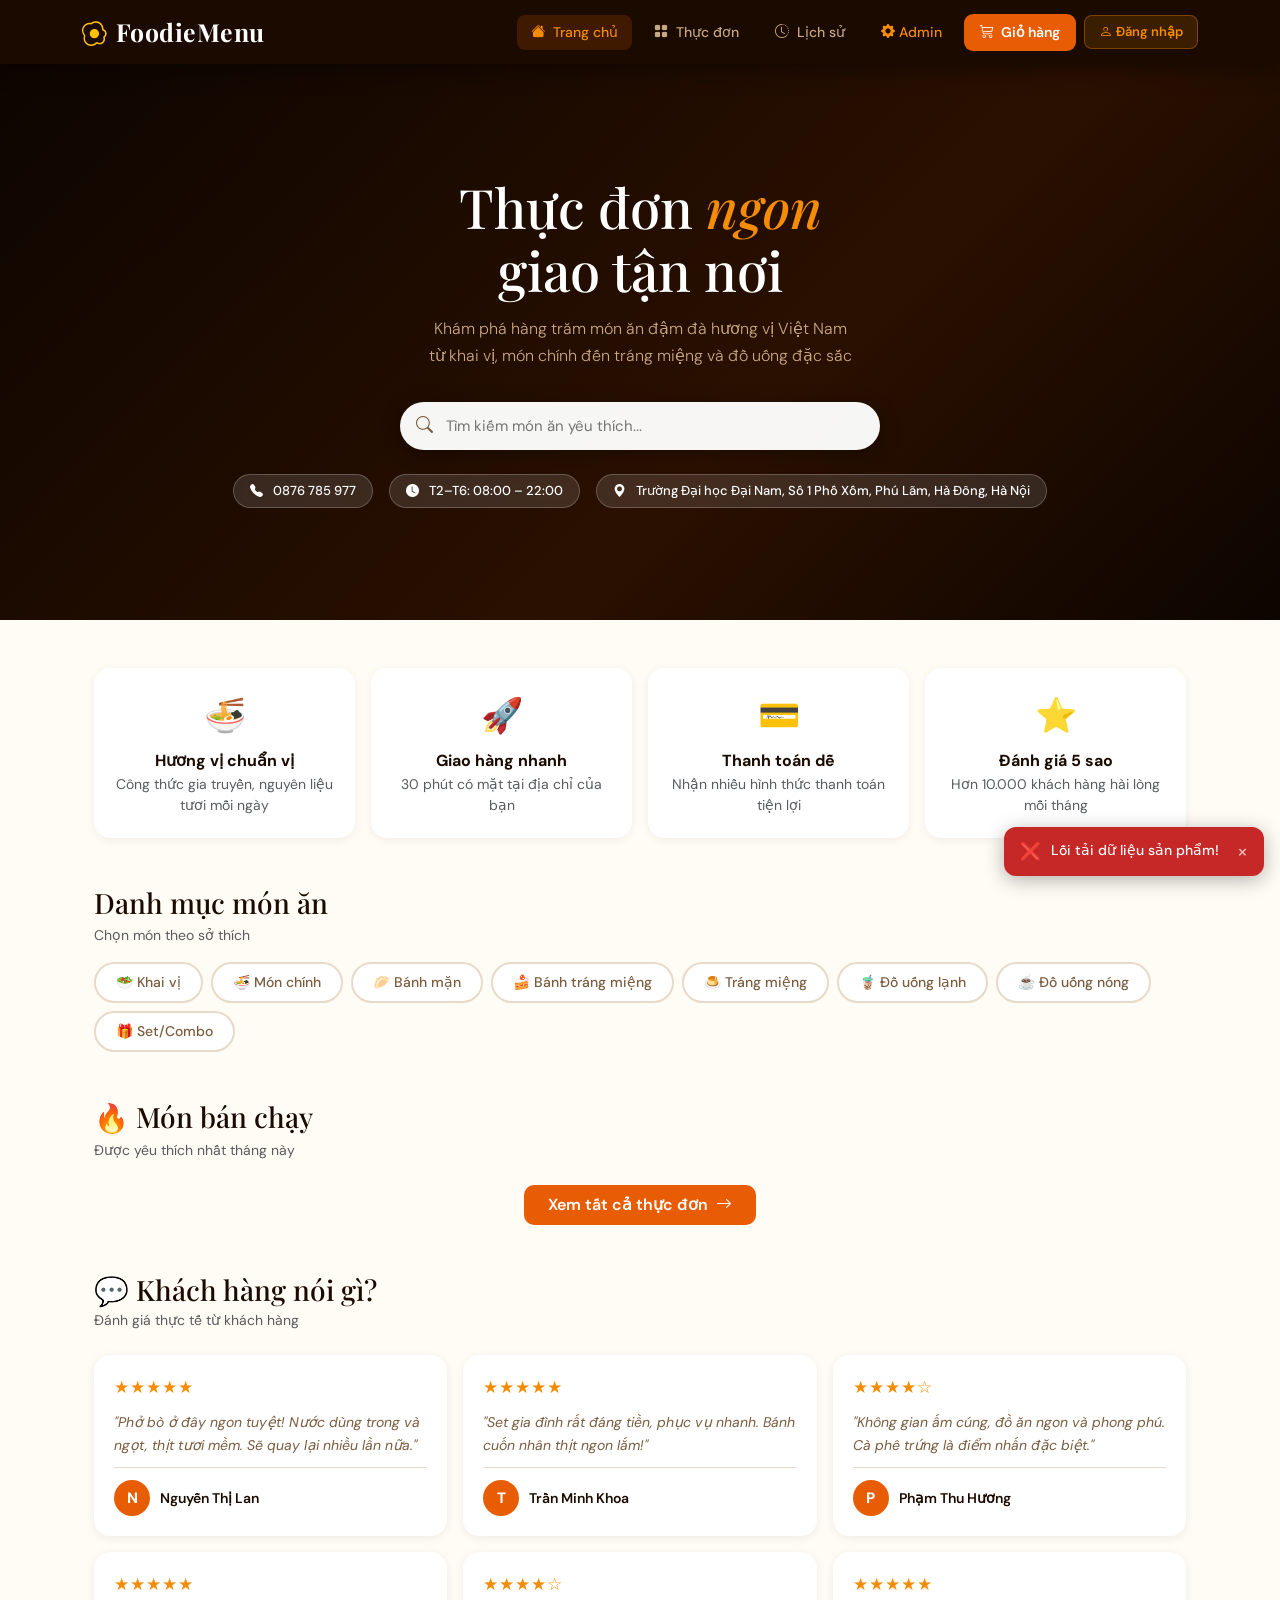
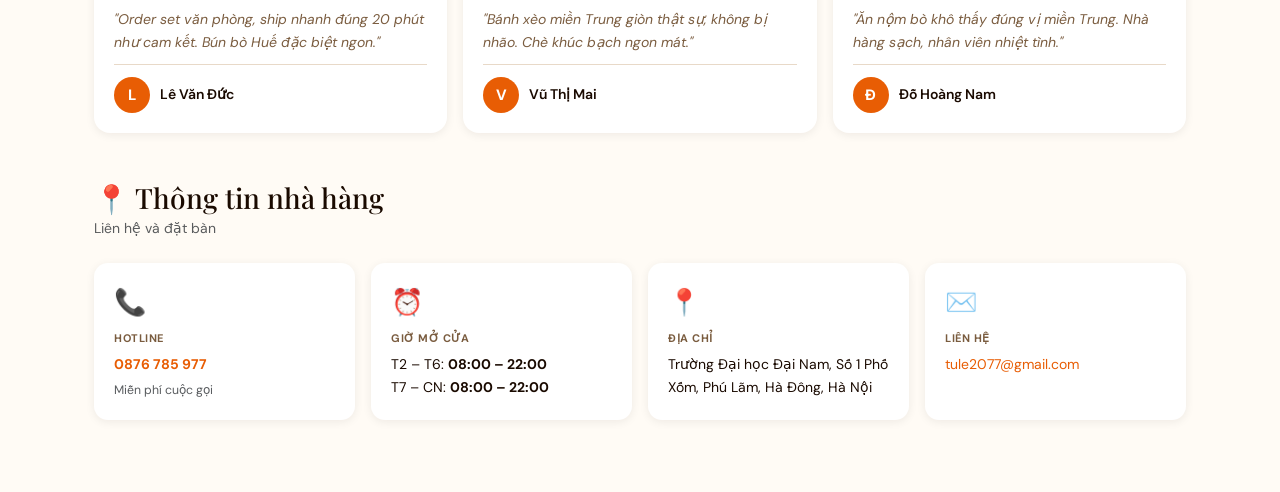
<file: FoodieMenu/index.html>
<!DOCTYPE html>
<html lang="vi">
<head>
  <meta charset="UTF-8">
  <meta name="viewport" content="width=device-width, initial-scale=1">
  <title>FoodieMenu — Thực đơn Online</title>

  <!-- Bootstrap 5 CSS -->
  <link rel="stylesheet" href="https://cdn.jsdelivr.net/npm/bootstrap@5.3.2/dist/css/bootstrap.min.css">
  <!-- Bootstrap Icons -->
  <link rel="stylesheet" href="https://cdn.jsdelivr.net/npm/bootstrap-icons@1.11.3/font/bootstrap-icons.css">
  <!-- Custom CSS -->
  <link rel="stylesheet" href="css/style.css">
</head>
<body>

  <!-- ── Navbar ──────────────────────────────────────── -->
  <nav class="navbar fm-navbar sticky-top">
    <div class="container-xl d-flex align-items-center justify-content-between w-100">

      <div class="d-flex align-items-center gap-2">
        <a class="fm-logo" href="../index.html" title="Về trang giới thiệu FoodieMenu">
          <i class="bi bi-egg-fried text-warning me-2"></i>
          <span>FoodieMenu</span>
        </a>
        <button class="btn fm-table-chip" id="nav-table-chip" onclick="navigateTo('table')" title="Chọn bàn" style="display:none">
          <i class="bi bi-table me-1"></i>Chọn bàn
        </button>
      </div>

      <div class="d-flex align-items-center gap-1 gap-sm-2">
        <button class="btn fm-navlink active" id="nav-home" onclick="navigateTo('home')">
          <i class="bi bi-house-fill"></i>
          <span class="d-none d-md-inline ms-1">Trang chủ</span>
        </button>
        <button class="btn fm-navlink" id="nav-menu" onclick="navigateTo('menu')">
          <i class="bi bi-grid-fill"></i>
          <span class="d-none d-md-inline ms-1">Thực đơn</span>
        </button>
        <button class="btn fm-navlink" id="nav-history" onclick="navigateTo('history')">
          <i class="bi bi-clock-history"></i>
          <span class="d-none d-md-inline ms-1">Lịch sử</span>
        </button>
        <a href="admin.html" class="btn fm-navlink d-none d-sm-inline-flex" style="color:var(--fm-amber)!important">
          <i class="bi bi-gear-fill"></i>
          <span class="d-none d-md-inline ms-1">Admin</span>
        </a>
        <button class="btn fm-cart-btn" onclick="navigateTo('cart')">
          <i class="bi bi-cart3"></i>
          <span class="d-none d-sm-inline">Giỏ hàng</span>
          <span class="fm-cart-badge d-none" id="cart-badge">0</span>
        </button>
        <span id="auth-chip" class="d-flex align-items-center gap-1"></span>
      </div>

    </div>
  </nav>

  <!-- ── Views (chỉ 1 view hiển thị tại một thời điểm) ─ -->
  <div id="view-home">
    <!-- Được render bởi main.js → renderHome() -->
  </div>

  <div id="view-menu" class="d-none">
    <!-- Được render bởi main.js → renderMenu() -->
  </div>

  <div id="view-cart" class="d-none">
    <!-- Được render bởi main.js → renderCart() -->
  </div>

  <div id="view-table" class="d-none">
    <!-- Được render bởi main.js → renderTableSelection() -->
  </div>

  <div id="view-history" class="d-none">
    <!-- Được render bởi main.js → renderHistory() -->
  </div>

  <!-- ══════════════════════════════════════════════════
       Modal: Chi tiết món ăn
  ══════════════════════════════════════════════════════ -->
  <div class="modal fade" id="productDetailModal" tabindex="-1" aria-hidden="true">
    <div class="modal-dialog modal-dialog-centered modal-lg modal-dialog-scrollable">
      <div class="modal-content fm-modal p-0 overflow-hidden">
        <button type="button" class="btn-close position-absolute"
          style="top:12px;right:14px;z-index:10;background-color:rgba(255,255,255,.85)"
          data-bs-dismiss="modal" aria-label="Đóng"></button>
        <div class="modal-body p-0" id="product-detail-body">
          <!-- Được render bởi main.js → _buildProductModalHTML() -->
        </div>
      </div>
    </div>

  </div>

  <!-- ── Toast container ─────────────────────────────── -->
  <div id="toast-container"
       class="position-fixed bottom-0 end-0 p-3"
       style="z-index:9999"></div>

  <!-- ── Scripts (thứ tự quan trọng) ────────────────── -->
  <script src="https://cdn.jsdelivr.net/npm/bootstrap@5.3.2/dist/js/bootstrap.bundle.min.js"></script>
  <script src="js/utils.js"></script>
  <script src="js/api.js"></script>
  <script src="js/main.js"></script>

</body>
</html>
</file>
<file: FoodieMenu/css/style.css>
/*
 * style.css — CSS tùy chỉnh FoodieMenu (ngoài Bootstrap 5)
 * Palette: cam #E85D04, vàng #F48C06, nâu tối #1A0A00, kem #FFFBF5
 */

/* ── Google Fonts & Biến màu ──────────────────────────── */
@import url('https://fonts.googleapis.com/css2?family=Playfair+Display:ital,wght@0,700;0,900;1,700&family=DM+Sans:opsz,wght@9..40,300;9..40,400;9..40,500;9..40,600;9..40,700&display=swap');

:root {
  --fm-primary:      #E85D04;
  --fm-primary-dark: #C24A02;
  --fm-amber:        #F48C06;
  --fm-cream:        #FFFBF5;
  --fm-warm:         #F5EDE0;
  --fm-dark:         #1A0A00;
  --fm-muted:        #7A5C3F;
  --fm-border:       #E8D9C8;
}

*, *::before, *::after { box-sizing: border-box; }

body {
  background: var(--fm-cream);
  font-family: 'DM Sans', sans-serif;
  color: var(--fm-dark);
}

/* ── Navbar ───────────────────────────────────────────── */
.fm-navbar {
  background: var(--fm-dark) !important;
  height: 64px;
  box-shadow: 0 4px 24px rgba(0,0,0,.45);
}

.fm-logo {
  display: inline-flex;
  align-items: center;
  font-family: 'Playfair Display', serif;
  font-size: 1.55rem;
  font-weight: 700;
  color: #fff !important;
  text-decoration: none;
  letter-spacing: 0.5px;
  user-select: none;
}

.fm-navlink {
  color: #C8A882 !important;
  font-weight: 500;
  font-size: 14px;
  border-radius: 8px;
  padding: 7px 14px;
  transition: all .18s;
  border: none;
  background: none;
}
.fm-navlink:hover,
.fm-navlink.active {
  background: rgba(232,93,4,.18) !important;
  color: var(--fm-amber) !important;
}

.fm-cart-btn {
  background: var(--fm-primary) !important;
  color: #fff !important;
  font-weight: 600;
  font-size: 14px;
  border-radius: 9px;
  padding: 8px 16px;
  border: none;
  display: inline-flex;
  align-items: center;
  gap: 7px;
  position: relative;
  transition: all .18s;
  white-space: nowrap;
}
.fm-cart-btn:hover {
  background: var(--fm-primary-dark) !important;
  transform: translateY(-1px);
  box-shadow: 0 4px 14px rgba(232,93,4,.4);
}

.fm-cart-badge {
  position: absolute;
  top: -7px; right: -7px;
  background: var(--fm-amber);
  color: var(--fm-dark);
  border-radius: 50%;
  width: 20px; height: 20px;
  font-size: 11px;
  font-weight: 800;
  display: flex;
  align-items: center;
  justify-content: center;
  border: 2px solid var(--fm-dark);
}

/* ── Hero ─────────────────────────────────────────────── */
.fm-hero {
  position: relative;
  background: linear-gradient(135deg, #0D0500 0%, #2A1000 60%, #0D0500 100%);
  padding: clamp(64px, 10vw, 104px) 24px;
  overflow: hidden;
}
.fm-hero-bg {
  position: absolute; inset: 0;
  background: url('https://images.unsplash.com/photo-1504674900247-0877df9cc836?w=1400&q=40') center / cover;
  opacity: .12;
  pointer-events: none;
}
.fm-hero-title {
  font-family: 'Playfair Display', serif;
  font-size: clamp(2rem, 6vw, 3.4rem);
  color: #fff;
  line-height: 1.15;
  margin-bottom: 14px;
}
.fm-hero-title em { color: var(--fm-amber); font-style: italic; }
.fm-hero-sub {
  color: #C8A882;
  font-size: clamp(14px, 2vw, 16px);
  font-weight: 300;
  line-height: 1.7;
  margin-bottom: 32px;
}

/* ── Search ───────────────────────────────────────────── */
.fm-search-hero { position: relative; max-width: 480px; }

.fm-search-bar {
  position: relative;
  width: 100%;
}

.fm-si {
  position: absolute;
  left: 16px;
  top: 50%;
  transform: translateY(-50%);
  font-size: 17px;
  color: var(--fm-muted);
  pointer-events: none;
}

.fm-sinput {
  width: 100%;
  padding: 13px 20px 13px 46px;
  border-radius: 40px;
  border: none;
  font-family: 'DM Sans', sans-serif;
  font-size: 15px;
  background: rgba(255,255,255,.96);
  outline: none;
  box-shadow: 0 4px 20px rgba(0,0,0,.3);
  transition: box-shadow .2s;
}
.fm-sinput:focus { box-shadow: 0 4px 28px rgba(232,93,4,.45); }

.fm-sinput-flat {
  border-radius: 12px;
  border: 2px solid var(--fm-border) !important;
  background: #fff !important;
  box-shadow: none !important;
}
.fm-sinput-flat:focus { border-color: var(--fm-primary) !important; }

.fm-search-clear {
  position: absolute;
  right: 14px;
  top: 50%;
  transform: translateY(-50%);
  background: none;
  border: none;
  color: var(--fm-muted);
  cursor: pointer;
  font-size: 14px;
  padding: 4px;
  transition: color .15s;
}
.fm-search-clear:hover { color: var(--fm-primary); }

/* ── Tiêu đề section ──────────────────────────────────── */
.fm-section-title {
  font-family: 'Playfair Display', serif;
  font-size: clamp(20px, 4vw, 28px);
  margin-bottom: 6px;
  color: var(--fm-dark);
}

/* ── Feature cards ────────────────────────────────────── */
.fm-feat-card {
  background: #fff;
  border-radius: 16px;
  padding: 22px 18px;
  box-shadow: 0 2px 10px rgba(26,10,0,.06);
  transition: transform .2s;
}
.fm-feat-card:hover { transform: translateY(-3px); }
.fm-feat-ico { font-size: 34px; margin-bottom: 10px; }

/* ── Category pills ───────────────────────────────────── */
.fm-cat-pill {
  padding: 8px 20px;
  border-radius: 30px;
  font-size: 14px;
  font-weight: 500;
  border: 2px solid var(--fm-border);
  background: #fff;
  color: var(--fm-muted);
  transition: all .18s;
  font-family: 'DM Sans', sans-serif;
}
.fm-cat-pill:hover { border-color: var(--fm-primary); color: var(--fm-primary); }
.fm-cat-pill.active { background: var(--fm-primary); color: #fff; border-color: var(--fm-primary); }

/* ── Product card ─────────────────────────────────────── */
.fm-card {
  background: #fff;
  border-radius: 16px;
  overflow: hidden;
  box-shadow: 0 2px 12px rgba(26,10,0,.07);
  transition: all .25s;
  border: none;
}
.fm-card:hover {
  transform: translateY(-5px);
  box-shadow: 0 10px 28px rgba(26,10,0,.14);
}
.fm-card-img { position: relative; }
.fm-card-img img {
  width: 100%;
  height: 195px;
  object-fit: cover;
  display: block;
}
.fm-sold-overlay {
  position: absolute; inset: 0;
  background: rgba(0,0,0,.48);
  display: flex;
  align-items: center;
  justify-content: center;
}
.fm-sold-overlay span {
  color: #fff;
  font-family: 'Playfair Display', serif;
  font-size: 20px;
  font-style: italic;
  letter-spacing: .5px;
}
.fm-card-body { padding: 15px; }
.fm-card-name { font-weight: 700; font-size: 15px; line-height: 1.3; }
.fm-badge-cat {
  background: #FFF3E0;
  color: var(--fm-primary);
  font-size: 11px;
  font-weight: 700;
  padding: 3px 9px;
  border-radius: 20px;
  white-space: nowrap;
}
.fm-card-desc { color: var(--fm-muted); font-size: 13px; line-height: 1.5; margin-bottom: 0; }
.fm-price { font-size: 17px; font-weight: 800; color: var(--fm-primary); }

.fm-add-btn {
  background: var(--fm-primary);
  color: #fff;
  border: none;
  padding: 7px 15px;
  border-radius: 9px;
  font-family: 'DM Sans', sans-serif;
  font-weight: 600;
  font-size: 13px;
  transition: all .18s;
  cursor: pointer;
}
.fm-add-btn:hover { background: var(--fm-primary-dark); transform: scale(1.04); }

.fm-sold-badge {
  background: var(--fm-dark);
  color: #fff;
  font-size: 12px;
  font-weight: 700;
  padding: 7px 13px;
  border-radius: 9px;
}

/* ── Cart ─────────────────────────────────────────────── */
.fm-cart-item {
  background: #fff;
  border-radius: 14px;
  padding: 14px;
  display: flex;
  align-items: center;
  gap: 14px;
  box-shadow: 0 2px 8px rgba(26,10,0,.06);
  margin-bottom: 12px;
}
.fm-cart-item img {
  width: 80px;
  height: 80px;
  border-radius: 10px;
  object-fit: cover;
  flex-shrink: 0;
}
.fm-qty-ctrl { display: flex; align-items: center; gap: 8px; }
.fm-qty-btn {
  width: 30px; height: 30px;
  border-radius: 7px;
  border: 2px solid var(--fm-border);
  background: #fff;
  cursor: pointer;
  font-size: 16px;
  font-weight: 800;
  display: flex;
  align-items: center;
  justify-content: center;
  transition: all .15s;
  line-height: 1;
  color: var(--fm-dark);
}
.fm-qty-btn:hover { border-color: var(--fm-primary); color: var(--fm-primary); }
.fm-qty-val { font-weight: 700; font-size: 16px; min-width: 22px; text-align: center; }
.fm-remove-btn {
  background: none;
  border: none;
  color: #ccc;
  cursor: pointer;
  font-size: 18px;
  padding: 4px;
  transition: color .15s;
}
.fm-remove-btn:hover { color: #E53935; }

/* ── Order Summary ────────────────────────────────────── */
.fm-summary {
  background: var(--fm-dark);
  color: #fff;
  border-radius: 16px;
  padding: 24px;
  position: sticky;
  top: 80px;
}
.fm-summary-title {
  font-family: 'Playfair Display', serif;
  font-size: 20px;
  color: var(--fm-amber);
}

/* ── Buttons ──────────────────────────────────────────── */
.fm-btn-primary {
  background: var(--fm-primary) !important;
  color: #fff !important;
  border: none !important;
  font-family: 'DM Sans', sans-serif;
  font-weight: 600;
  border-radius: 10px;
  transition: all .18s;
}
.fm-btn-primary:hover:not(:disabled) {
  background: var(--fm-primary-dark) !important;
  transform: translateY(-1px);
  box-shadow: 0 4px 14px rgba(232,93,4,.4);
}
.fm-btn-primary:disabled { opacity: .6; cursor: not-allowed; transform: none; }

.fm-btn-outline {
  background: #fff;
  color: var(--fm-dark);
  border: 2px solid var(--fm-border) !important;
  font-family: 'DM Sans', sans-serif;
  font-weight: 600;
  border-radius: 10px;
  transition: all .18s;
}
.fm-btn-outline:hover { border-color: var(--fm-primary) !important; color: var(--fm-primary); }

.fm-btn-danger {
  background: #FFEBEE;
  color: #C62828;
  border: none;
  font-family: 'DM Sans', sans-serif;
  font-weight: 600;
  border-radius: 7px;
  transition: all .18s;
}
.fm-btn-danger:hover { background: #C62828; color: #fff; }

/* ── Empty state ──────────────────────────────────────── */
.fm-empty-ico { font-size: 60px; }

/* ── Admin: Stats ─────────────────────────────────────── */
.fm-stat-card {
  background: #fff;
  border-radius: 14px;
  padding: 20px;
  box-shadow: 0 2px 10px rgba(26,10,0,.07);
}
.fm-stat-num {
  font-family: 'Playfair Display', serif;
  font-size: 36px;
  font-weight: 900;
  color: var(--fm-primary);
  line-height: 1;
}
.fm-stat-lbl { font-size: 13px; color: var(--fm-muted); font-weight: 500; margin-top: 4px; }

/* ── Admin: Table ─────────────────────────────────────── */
.fm-table-wrap {
  background: #fff;
  border-radius: 16px;
  overflow: hidden;
  box-shadow: 0 2px 12px rgba(26,10,0,.07);
}

.fm-table thead th {
  background: var(--fm-dark);
  color: var(--fm-amber);
  font-size: 12px;
  font-weight: 700;
  letter-spacing: .8px;
  text-transform: uppercase;
  padding: 13px 15px;
  white-space: nowrap;
  border: none;
}
.fm-table tbody tr:hover td { background: #FFFAF5; }
.fm-table tbody td { vertical-align: middle; border-color: #F5EDE0; padding: 11px 15px; }

.fm-table-img {
  width: 52px;
  height: 52px;
  border-radius: 8px;
  object-fit: cover;
}

.fm-status-badge {
  display: inline-flex;
  align-items: center;
  gap: 4px;
  font-size: 12px;
  font-weight: 700;
  padding: 4px 10px;
  border-radius: 20px;
}
.fm-status-badge.available { background: #E8F5E9; color: #2E7D32; }
.fm-status-badge.soldout   { background: #FCE4EC; color: #C62828; }

/* ── Admin: Modal ─────────────────────────────────────── */
.fm-modal { border-radius: 20px; border: none; }
.fm-modal .modal-header { padding-bottom: 0; }
.fm-modal-title {
  font-family: 'Playfair Display', serif;
  font-size: 22px;
  color: var(--fm-dark);
}
.fm-label {
  display: block;
  font-size: 12px;
  font-weight: 700;
  color: var(--fm-muted);
  text-transform: uppercase;
  letter-spacing: .5px;
  margin-bottom: 5px;
}
.fm-input {
  border: 2px solid var(--fm-border) !important;
  border-radius: 10px !important;
  font-family: 'DM Sans', sans-serif;
  font-size: 14px;
  background: var(--fm-cream);
  transition: border-color .18s, background .18s;
}
.fm-input:focus {
  border-color: var(--fm-primary) !important;
  background: #fff;
  box-shadow: none !important;
}

.fm-status-btn-active {
  background: var(--fm-primary) !important;
  color: #fff !important;
  border: 2px solid var(--fm-primary) !important;
  font-weight: 600;
  font-size: 13px;
  transition: all .18s;
}
.fm-status-btn-danger-active {
  background: #C62828 !important;
  color: #fff !important;
  border: 2px solid #C62828 !important;
  font-weight: 600;
  font-size: 13px;
}
.fm-status-btn-inactive {
  background: #fff;
  color: var(--fm-muted);
  border: 2px solid var(--fm-border) !important;
  font-weight: 600;
  font-size: 13px;
  transition: all .18s;
}
.fm-status-btn-inactive:hover { border-color: var(--fm-primary) !important; color: var(--fm-primary); }

/* ── Toast ────────────────────────────────────────────── */
.fm-toast {
  display: flex;
  align-items: center;
  gap: 10px;
  padding: 12px 16px;
  border-radius: 12px;
  color: #fff;
  font-size: 14px;
  font-weight: 500;
  min-width: 260px;
  max-width: 340px;
  box-shadow: 0 4px 20px rgba(0,0,0,.3);
  margin-bottom: 8px;
  animation: fm-slide-in .3s ease;
}
.fm-toast-icon { font-size: 17px; flex-shrink: 0; }
.fm-toast-msg  { flex: 1; line-height: 1.4; }
.fm-toast-close {
  background: none; border: none;
  color: rgba(255,255,255,.7);
  font-size: 20px;
  cursor: pointer;
  padding: 0;
  line-height: 1;
  flex-shrink: 0;
}
.fm-toast-close:hover { color: #fff; }

@keyframes fm-slide-in {
  from { transform: translateX(100px); opacity: 0; }
  to   { transform: translateX(0);     opacity: 1; }
}

/* ── Admin header bar ─────────────────────────────────── */
.fm-admin-header {
  background: var(--fm-dark);
  padding: 16px 0;
  margin-bottom: 0;
}
.fm-admin-tagline {
  color: #C8A882;
  font-size: 13px;
}
.fm-admin-badge {
  background: rgba(244,140,6,.2);
  color: var(--fm-amber);
  font-size: 12px;
  font-weight: 700;
  padding: 4px 12px;
  border-radius: 20px;
  border: 1px solid rgba(244,140,6,.4);
}

/* ── Scrollbar ────────────────────────────────────────── */
::-webkit-scrollbar         { width: 6px; height: 6px; }
::-webkit-scrollbar-track   { background: var(--fm-cream); }
::-webkit-scrollbar-thumb   { background: #C8A882; border-radius: 3px; }

/* ── Responsive tweaks ────────────────────────────────── */
@media (max-width: 576px) {
  .fm-hero { padding: 56px 16px; }
  .fm-cart-item img { width: 64px; height: 64px; }
}

/* ── Auth: Login Screen ─────────────────────────────── */
.fm-login-screen {
  min-height: 100vh;
  background: var(--fm-dark);
  display: flex;
  align-items: center;
  justify-content: center;
  padding: 24px;
  position: relative;
  overflow: hidden;
}

.fm-login-bg {
  position: absolute;
  inset: 0;
  background: url('https://images.unsplash.com/photo-1504674900247-0877df9cc836?w=1400&q=40') center / cover;
  opacity: .08;
  pointer-events: none;
}

.fm-login-card {
  background: #fff;
  border-radius: 24px;
  padding: 40px 36px;
  width: 100%;
  max-width: 420px;
  box-shadow: 0 20px 60px rgba(0,0,0,.55);
  position: relative;
  z-index: 1;
}

.fm-login-logo {
  font-family: 'Playfair Display', serif;
  font-size: 32px;
  color: var(--fm-amber);
  letter-spacing: -.3px;
  user-select: none;
  display: block;
  line-height: 1.1;
}
.fm-login-logo em { color: var(--fm-primary); font-style: normal; }

.fm-login-subtitle {
  color: var(--fm-muted);
  font-size: 12px;
  font-weight: 700;
  letter-spacing: 1px;
  text-transform: uppercase;
  margin-top: 6px;
}

.fm-login-error {
  background: #FFEBEE;
  color: #C62828;
  border-radius: 10px;
  padding: 10px 14px;
  font-size: 14px;
  font-weight: 500;
  margin-bottom: 18px;
  border: 1px solid rgba(198,40,40,.2);
}

.fm-login-input-wrap { position: relative; }

.fm-login-input-icon {
  position: absolute;
  left: 14px;
  top: 50%;
  transform: translateY(-50%);
  color: var(--fm-muted);
  font-size: 16px;
  pointer-events: none;
  z-index: 2;
}

.fm-login-input { padding-left: 40px !important; }

.fm-login-hint {
  font-size: 12px;
  color: var(--fm-muted);
}
.fm-login-hint strong {
  color: var(--fm-primary);
  font-family: 'DM Mono', 'Courier New', monospace;
}

/* ── Demo credentials box (login screen) ──────────── */
.fm-demo-credentials {
  background: #FFF8E1;
  border: 1.5px solid #FFD54F;
  border-radius: 12px;
  padding: 12px 16px;
  margin-top: 20px;
  font-size: 13px;
}
.fm-demo-credentials-title {
  font-weight: 700;
  color: #E65100;
  margin-bottom: 8px;
  font-size: 12px;
  text-transform: uppercase;
  letter-spacing: .4px;
}
.fm-demo-credentials-row {
  display: flex;
  justify-content: space-between;
  align-items: center;
  padding: 3px 0;
  color: var(--fm-dark);
}
.fm-demo-credentials-row code {
  background: rgba(0,0,0,.07);
  border-radius: 5px;
  padding: 1px 7px;
  font-size: 13px;
  color: #BF360C;
  font-family: 'DM Mono', 'Courier New', monospace;
}
.fm-demo-credentials-note {
  margin-top: 8px;
  padding-top: 8px;
  border-top: 1px solid #FFD54F;
  color: var(--fm-muted);
  font-size: 11px;
  line-height: 1.5;
}

/* ── Demo banner (inside admin panel) ───────────────── */
.fm-demo-banner {
  background: #7B1FA2;
  color: #fff;
  font-size: 13px;
  padding: 10px 0;
  line-height: 1.5;
}

/* ── Auth: Logout button ────────────────────────────── */
.fm-btn-logout {
  color: #C8A882 !important;
  font-weight: 500;
  font-size: 14px;
  border-radius: 8px;
  padding: 7px 14px;
  background: none !important;
  border: 1px solid rgba(200,168,130,.35) !important;
  transition: all .18s;
}
.fm-btn-logout:hover {
  background: rgba(232,93,4,.18) !important;
  color: var(--fm-amber) !important;
  border-color: rgba(244,140,6,.5) !important;
}

@media (max-width: 480px) {
  .fm-login-card { padding: 32px 20px; }
}

/* ── Tags: Bán chạy / Món mới / Ưu đãi ──────────────── */
.fm-tag {
  display: inline-block;
  font-size: 10px;
  font-weight: 800;
  padding: 2px 8px;
  border-radius: 20px;
  letter-spacing: .3px;
  text-transform: uppercase;
}
.fm-tag-hot  { background: #FFF3E0; color: var(--fm-primary); }
.fm-tag-new  { background: #E8F5E9; color: #2E7D32; }
.fm-tag-sale { background: #F3E5F5; color: #6A1B9A; }

/* Badges trên góc ảnh card */
.fm-card-img { position: relative; }
.fm-card-tags {
  position: absolute;
  top: 8px; left: 8px;
  display: flex; flex-wrap: wrap; gap: 4px;
}

/* ── Lọc giá ─────────────────────────────────────────── */
.fm-price-pill {
  padding: 5px 14px;
  border-radius: 20px;
  font-size: 13px;
  font-weight: 500;
  border: 1.5px solid var(--fm-border);
  background: #fff;
  color: var(--fm-muted);
  transition: all .15s;
  font-family: 'DM Sans', sans-serif;
}
.fm-price-pill:hover { border-color: var(--fm-amber); color: var(--fm-amber); }
.fm-price-pill.active { background: var(--fm-amber); color: #fff; border-color: var(--fm-amber); }

/* ── Sắp xếp ─────────────────────────────────────────── */
.fm-sort-select {
  border: 1.5px solid var(--fm-border) !important;
  border-radius: 8px !important;
  font-family: 'DM Sans', sans-serif;
  font-size: 13px;
  background: #fff;
  color: var(--fm-dark);
  cursor: pointer;
}
.fm-sort-select:focus { border-color: var(--fm-primary) !important; box-shadow: none !important; }

/* ── Modal chi tiết sản phẩm ────────────────────────── */
.fm-detail-img {
  position: relative;
  width: 100%;
  max-height: 280px;
  overflow: hidden;
  border-radius: 20px 20px 0 0;
}
.fm-detail-img img {
  width: 100%;
  height: 260px;
  object-fit: cover;
  display: block;
}
.fm-detail-body {
  padding: 20px 24px 24px;
}
.fm-detail-title {
  font-family: 'Playfair Display', serif;
  font-size: 22px;
  color: var(--fm-dark);
  line-height: 1.2;
}
.fm-detail-price {
  font-size: 24px;
  font-weight: 800;
  color: var(--fm-primary);
  margin: 8px 0 10px;
}
.fm-detail-desc {
  color: var(--fm-muted);
  font-size: 14px;
  line-height: 1.7;
  margin-bottom: 12px;
}
.fm-detail-section {
  background: var(--fm-warm);
  border-radius: 10px;
  padding: 12px 14px;
}
.fm-detail-section-title {
  font-size: 12px;
  font-weight: 700;
  color: var(--fm-muted);
  text-transform: uppercase;
  letter-spacing: .5px;
  margin-bottom: 5px;
}

/* ── Hero badges ─────────────────────────────────────── */
.fm-hero-badge {
  display: inline-flex;
  align-items: center;
  gap: 6px;
  background: rgba(255,255,255,.12);
  color: #fff;
  border: 1px solid rgba(255,255,255,.22);
  border-radius: 20px;
  padding: 6px 16px;
  font-size: 13px;
  font-weight: 500;
  backdrop-filter: blur(4px);
}

/* ── Đánh giá ────────────────────────────────────────── */
.fm-review-card {
  background: #fff;
  border-radius: 16px;
  padding: 20px;
  box-shadow: 0 2px 10px rgba(26,10,0,.07);
  height: 100%;
  display: flex;
  flex-direction: column;
  gap: 10px;
}
.fm-review-stars { font-size: 17px; color: var(--fm-amber); letter-spacing: 1px; }
.fm-review-text {
  color: var(--fm-muted);
  font-size: 14px;
  line-height: 1.65;
  flex-grow: 1;
  font-style: italic;
  margin: 0;
}
.fm-review-author {
  display: flex;
  align-items: center;
  gap: 10px;
  margin-top: auto;
  padding-top: 12px;
  border-top: 1px solid var(--fm-border);
}
.fm-review-avatar {
  width: 36px; height: 36px;
  border-radius: 50%;
  background: var(--fm-primary);
  color: #fff;
  display: flex;
  align-items: center;
  justify-content: center;
  font-weight: 800;
  font-size: 15px;
  flex-shrink: 0;
}

/* ── Thông tin nhà hàng ──────────────────────────────── */
.fm-info-card {
  background: #fff;
  border-radius: 14px;
  padding: 20px;
  box-shadow: 0 2px 10px rgba(26,10,0,.07);
  height: 100%;
}
.fm-info-icon { font-size: 26px; margin-bottom: 8px; }
.fm-info-label {
  font-size: 11px;
  font-weight: 700;
  color: var(--fm-muted);
  text-transform: uppercase;
  letter-spacing: .5px;
  margin-bottom: 6px;
}
.fm-info-value { font-size: 14px; line-height: 1.65; color: var(--fm-dark); }

/* ── Combo card ──────────────────────────────────────── */
.fm-combo-card {
  background: #fff;
  border-radius: 16px;
  overflow: hidden;
  box-shadow: 0 2px 12px rgba(26,10,0,.07);
  display: flex;
  flex-direction: column;
  transition: all .25s;
}
.fm-combo-card:hover { transform: translateY(-4px); box-shadow: 0 8px 24px rgba(26,10,0,.12); }
.fm-combo-img {
  position: relative;
  height: 160px;
  overflow: hidden;
}
.fm-combo-img img { width: 100%; height: 100%; object-fit: cover; display: block; }
.fm-combo-badge {
  position: absolute;
  top: 10px; right: 10px;
  background: var(--fm-primary);
  color: #fff;
  font-size: 12px;
  font-weight: 800;
  padding: 4px 10px;
  border-radius: 20px;
}
.fm-combo-body { padding: 16px; flex-grow: 1; display: flex; flex-direction: column; }
.fm-combo-title {
  font-family: 'Playfair Display', serif;
  font-size: 16px;
  margin-bottom: 6px;
  color: var(--fm-dark);
}
.fm-combo-desc { font-size: 13px; color: var(--fm-muted); line-height: 1.5; margin-bottom: 8px; }
.fm-combo-list {
  list-style: none;
  padding: 0; margin: 0;
  font-size: 12px;
  color: var(--fm-muted);
  display: flex;
  flex-direction: column;
  gap: 3px;
}

/* ── Giỏ hàng: note hotline ──────────────────────────── */
.fm-cart-note {
  padding-top: 12px;
  border-top: 1px solid rgba(255,255,255,.12);
  font-size: 13px;
  color: rgba(255,255,255,.8);
}

/* ── Store status modal ─────────────────────────────────────────────── */
.fm-store-status-dialog {
  position: fixed;
  left: 0;
  right: 0;
  bottom: 0;
  width: 100%;
  max-width: none;
  margin: 0;
  display: flex;
  align-items: flex-end;
  min-height: 100%;
  pointer-events: none;
}

.fm-store-status-modal {
  width: 100%;
  border: none;
  border-radius: 26px 26px 0 0;
  padding: 34px 20px 30px;
  text-align: center;
  background: #fff;
  color: var(--fm-dark);
  box-shadow: 0 -16px 48px rgba(0,0,0,.18);
  pointer-events: auto;
}

.fm-store-status-icon {
  width: 54px;
  height: 54px;
  margin: 0 auto 12px;
  border-radius: 50%;
  display: grid;
  place-items: center;
  background: var(--fm-warm);
  color: var(--fm-primary);
  font-size: 24px;
}

.fm-store-status-title {
  font-size: clamp(30px, 8vw, 46px);
  line-height: 1.12;
  margin: 0 0 8px;
  color: #050505;
  font-weight: 800;
  letter-spacing: 0;
}

.fm-store-status-hours {
  font-size: clamp(19px, 5vw, 28px);
  line-height: 1.25;
  color: #111;
  margin: 0 0 10px;
}

.fm-store-status-copy {
  max-width: 560px;
  margin: 0 auto 24px;
  color: var(--fm-muted);
  font-size: 14px;
  line-height: 1.55;
}

.fm-store-status-actions {
  display: flex;
  justify-content: center;
  gap: 16px;
  flex-wrap: wrap;
}

.fm-store-status-exit,
.fm-store-status-menu {
  min-width: 150px;
  min-height: 58px;
  border-radius: 17px;
  color: #fff !important;
  border: none;
  font-size: 20px;
  font-weight: 600;
  padding: 12px 22px;
}

.fm-store-status-exit {
  background: #FDBD31 !important;
}

.fm-store-status-menu {
  background: #FF6742 !important;
}

.fm-store-status-exit:hover,
.fm-store-status-menu:hover {
  filter: brightness(.96);
}

/* ── Admin: tags checkboxes ──────────────────────────── */
.fm-tag-check {
  display: inline-flex;
  align-items: center;
  gap: 6px;
  font-size: 13px;
  font-weight: 500;
  cursor: pointer;
  background: var(--fm-warm);
  padding: 6px 12px;
  border-radius: 8px;
  border: 1.5px solid var(--fm-border);
  transition: all .15s;
  user-select: none;
}
.fm-tag-check:hover { border-color: var(--fm-primary); }
.fm-tag-check input { cursor: pointer; }

/* ── Table chip in navbar ────────────────────────────── */
.fm-table-chip {
  background: rgba(255,255,255,.1) !important;
  color: #C8A882 !important;
  border: 1.5px solid rgba(200,168,130,.3) !important;
  border-radius: 9px;
  font-size: 13px;
  font-weight: 600;
  padding: 6px 11px;
  transition: all .18s;
  white-space: nowrap;
  max-width: 110px;
  overflow: hidden;
  text-overflow: ellipsis;
}
.fm-table-chip:hover {
  background: rgba(232,93,4,.2) !important;
  border-color: rgba(244,140,6,.5) !important;
  color: var(--fm-amber) !important;
}
.fm-table-chip.fm-table-chip-active {
  background: rgba(232,93,4,.18) !important;
  border-color: rgba(244,140,6,.5) !important;
  color: var(--fm-amber) !important;
}

/* ── Table selection — section background ────────────── */
.fm-table-selection-bg {
  background: linear-gradient(160deg, #FFF3E0 0%, var(--fm-cream) 55%);
  min-height: calc(100vh - 64px);
}

/* ── Hero icon ───────────────────────────────────────── */
.fm-table-hero-icon {
  width: 64px; height: 64px;
  background: #fff;
  border: 2px solid rgba(232,93,4,.22);
  border-radius: 50%;
  display: flex;
  align-items: center;
  justify-content: center;
  margin: 0 auto;
  box-shadow: 0 4px 18px rgba(232,93,4,.12);
}
.fm-table-hero-icon .fm-table-icon-img {
  width: 36px; height: 36px;
  display: block;
  object-fit: contain;
}

/* ── Table grid ──────────────────────────────────────── */
.fm-tables-grid {
  display: grid;
  grid-template-columns: repeat(auto-fill, minmax(140px, 1fr));
  gap: 14px;
  max-width: 740px;
  margin: 0 auto;
}

/* ── Table card ──────────────────────────────────────── */
.fm-table-card {
  background: #fff;
  border: 1.5px solid var(--fm-border);
  border-radius: 16px;
  padding: 20px 12px 16px;
  text-align: center;
  cursor: pointer;
  position: relative;
  transition: all .22s cubic-bezier(.34,1.56,.64,1);
  user-select: none;
  box-shadow: 0 1px 8px rgba(26,10,0,.06);
}
.fm-table-card:hover {
  border-color: rgba(232,93,4,.38);
  transform: translateY(-4px);
  box-shadow: 0 10px 24px rgba(232,93,4,.13);
}
.fm-table-card.selected {
  border-color: var(--fm-primary);
  background: linear-gradient(160deg, rgba(232,93,4,.05), #fff);
  box-shadow: 0 6px 20px rgba(232,93,4,.18);
}
.fm-table-card.serving {
  border-color: rgba(244,140,6,.45);
  background: linear-gradient(160deg, rgba(244,140,6,.04), #fff);
}

/* ── Check badge at card corner ──────────────────────── */
.fm-table-check-badge {
  position: absolute;
  top: 8px; right: 8px;
  width: 20px; height: 20px;
  border-radius: 50%;
  background: var(--fm-primary);
  border: 2px solid #fff;
  display: flex;
  align-items: center;
  justify-content: center;
  font-size: 10px;
  font-weight: 900;
  color: #fff;
  line-height: 1;
  box-shadow: 0 2px 6px rgba(232,93,4,.35);
}

/* ── Icon box ────────────────────────────────────────── */
.fm-table-icon-wrap {
  width: 48px; height: 48px;
  border-radius: 12px;
  background: rgba(244,140,6,.09);
  border: 1.5px solid rgba(244,140,6,.16);
  display: flex;
  align-items: center;
  justify-content: center;
  margin: 0 auto 10px;
  transition: background .2s, border-color .2s;
}
.fm-table-icon-wrap .fm-table-icon-img {
  width: 26px; height: 26px;
  display: block;
  object-fit: contain;
}
.fm-table-card:hover .fm-table-icon-wrap {
  background: rgba(232,93,4,.1);
  border-color: rgba(232,93,4,.22);
}
.fm-table-card.selected .fm-table-icon-wrap {
  background: rgba(232,93,4,.12);
  border-color: rgba(232,93,4,.26);
}
.fm-table-card.serving .fm-table-icon-wrap {
  background: rgba(244,140,6,.12);
  border-color: rgba(244,140,6,.28);
}

/* ── Name & status ───────────────────────────────────── */
.fm-table-name {
  font-weight: 700;
  font-size: 14px;
  color: var(--fm-dark);
  margin-bottom: 7px;
}
.fm-table-pill {
  display: inline-block;
  font-size: 11px;
  font-weight: 600;
  padding: 3px 10px;
  border-radius: 20px;
  line-height: 1.4;
}
.fm-table-pill.empty    { background: rgba(46,125,50,.09);  color: #2E7D32; }
.fm-table-pill.serving  { background: rgba(244,140,6,.15);  color: #9A5A00; }
.fm-table-pill.reserved { background: rgba(43,126,245,.13); color: #1a5cc7; }

.fm-table-card.reserved {
  border-color: #2b7ef5;
  background: #f0f6ff;
}
.fm-table-card.reserved .fm-table-icon-wrap {
  background: rgba(43,126,245,.14);
}

/* ── Reservation panel ────────────────────────────── */
.fm-res-panel {
  background: #fff;
  border-radius: 16px;
  padding: 20px 22px;
  border: 1px solid var(--fm-border);
  box-shadow: 0 2px 12px rgba(26,10,0,.06);
}
.fm-res-card {
  background: #fdf8f3;
  border-radius: 10px;
  padding: 11px 14px;
  margin-bottom: 8px;
  border: 1.5px solid #ead9c5;
}
.fm-res-card.fm-res-reserved {
  border-color: #2b7ef5;
  background: #f0f6ff;
}
.fm-res-card.fm-res-seated {
  border-color: #2e7d32;
  background: #f0faf1;
}
.fm-res-card.fm-res-completed,
.fm-res-card.fm-res-cancelled { opacity: .55; }

.fm-res-btn-assign   { background: var(--fm-amber); color: #000; border: none; font-size: .76rem; padding: 3px 10px; border-radius: 6px; font-weight: 600; }
.fm-res-btn-checkin  { background: #198754; color: #fff; border: none; font-size: .76rem; padding: 3px 10px; border-radius: 6px; font-weight: 600; }
.fm-res-btn-cancel   { background: #dc3545; color: #fff; border: none; font-size: .76rem; padding: 3px 10px; border-radius: 6px; font-weight: 600; }
.fm-res-btn-complete { background: #6c757d; color: #fff; border: none; font-size: .76rem; padding: 3px 10px; border-radius: 6px; font-weight: 600; }

/* ── Order history ───────────────────────────────────── */
.fm-history-card {
  background: #fff;
  border-radius: 14px;
  border: 1px solid var(--fm-border);
  padding: 16px 18px;
  margin-bottom: 12px;
  box-shadow: 0 2px 8px rgba(26,10,0,.05);
}
.fm-history-header {
  display: flex;
  align-items: flex-start;
  justify-content: space-between;
  gap: 8px;
  margin-bottom: 10px;
  flex-wrap: wrap;
}
.fm-history-table {
  font-weight: 700;
  font-size: 13px;
  color: var(--fm-primary);
  background: rgba(232,93,4,.08);
  padding: 2px 10px;
  border-radius: 20px;
}
.fm-history-time {
  font-size: 12px;
  color: var(--fm-muted);
  align-self: center;
}
.fm-history-table-gone {
  background: rgba(120,120,120,.1);
  color: var(--fm-muted);
  text-decoration: line-through;
}
.fm-history-status {
  font-size: 12px;
  font-weight: 600;
  padding: 3px 10px;
  border-radius: 20px;
  white-space: nowrap;
}
.fm-history-status.pending { background: rgba(244,140,6,.12); color: var(--fm-amber); }
.fm-history-status.done    { background: rgba(46,125,50,.1);   color: #2E7D32; }
.fm-history-items {
  border-top: 1px solid var(--fm-border);
  border-bottom: 1px solid var(--fm-border);
  padding: 8px 0;
  margin-bottom: 10px;
}
.fm-history-footer {
  display: flex;
  justify-content: space-between;
  align-items: center;
}
.fm-history-total {
  font-weight: 800;
  font-size: 16px;
  color: var(--fm-primary);
}

/* ── Admin section tabs ──────────────────────────────── */
.fm-admin-section-tab {
  display: flex;
  gap: 0;
  border-bottom: 2px solid var(--fm-border);
}
.fm-admin-tab-btn {
  background: none;
  border: none;
  color: var(--fm-muted);
  font-size: 14px;
  font-weight: 600;
  padding: 10px 20px 12px;
  cursor: pointer;
  border-bottom: 3px solid transparent;
  margin-bottom: -2px;
  transition: all .15s;
  font-family: 'DM Sans', sans-serif;
}
.fm-admin-tab-btn.active { color: var(--fm-primary); border-bottom-color: var(--fm-primary); }
.fm-admin-tab-btn:hover:not(.active) { color: var(--fm-dark); }

/* ── Admin table management cards ───────────────────── */
.fm-admin-table-grid {
  display: grid;
  grid-template-columns: repeat(auto-fill, minmax(150px, 1fr));
  gap: 12px;
}
.fm-admin-table-card {
  background: #fff;
  border: 2px solid var(--fm-border);
  border-radius: 12px;
  padding: 14px 12px;
  text-align: center;
  transition: border-color .15s;
}
.fm-admin-table-card.serving  { border-color: var(--fm-amber); background: rgba(244,140,6,.04); }
.fm-admin-table-card.reserved { border-color: #2b7ef5; background: rgba(43,126,245,.04); }
.fm-admin-table-card.hidden   { opacity: .55; border-style: dashed; }
.fm-admin-table-card-name    { font-weight: 700; font-size: 14px; color: var(--fm-dark); margin-bottom: 4px; }
.fm-admin-table-card-status  { font-size: 12px; color: var(--fm-muted); margin-bottom: 10px; }
.fm-admin-table-card.serving .fm-admin-table-card-status  { color: var(--fm-amber); font-weight: 600; }
.fm-admin-table-card.reserved .fm-admin-table-card-status { color: #1a5cc7; font-weight: 600; }
.fm-admin-table-actions {
  display: flex;
  flex-wrap: wrap;
  justify-content: center;
  gap: 4px;
}
.fm-admin-table-actions .btn { font-size: 11px; padding: 3px 7px; }

/* ── Responsive ──────────────────────────────────────── */
@media (max-width: 576px) {
  .fm-detail-img img { height: 200px; }
  .fm-detail-body { padding: 16px; }
  .fm-hero-badge { font-size: 12px; padding: 5px 12px; }
  .fm-store-status-modal { padding: 30px 18px 26px; }
  .fm-store-status-actions { gap: 12px; }
  .fm-store-status-exit,
  .fm-store-status-menu {
    min-width: 0;
    flex: 1 1 0;
    font-size: 18px;
  }
  .fm-tables-grid { grid-template-columns: repeat(auto-fill, minmax(108px, 1fr)); gap: 10px; }
  .fm-table-icon-wrap { width: 42px; height: 42px; border-radius: 10px; }
  .fm-table-icon-wrap .fm-table-icon-img { width: 22px; height: 22px; }
  .fm-table-hero-icon { width: 56px; height: 56px; }
  .fm-table-hero-icon .fm-table-icon-img { width: 30px; height: 30px; }
  .fm-table-chip { max-width: 90px; font-size: 12px; padding: 5px 9px; }
  .fm-admin-table-grid { grid-template-columns: repeat(auto-fill, minmax(130px, 1fr)); }
}

/* ── Auth Modal ───────────────────────────────────────── */
.fm-auth-dialog {
  max-width: 420px;
}

.fm-auth-modal {
  background: var(--fm-cream);
  border-radius: 18px;
  overflow: hidden;
  border: none;
  box-shadow: 0 20px 60px rgba(0,0,0,.35);
}

.fm-auth-modal-title {
  font-family: 'Playfair Display', serif;
  font-size: 1.35rem;
  font-weight: 700;
  color: var(--fm-dark);
  margin-bottom: 4px;
}

.fm-auth-modal-sub {
  font-size: 13px;
  color: var(--fm-muted);
  margin-bottom: 0;
}

.fm-auth-modal-header {
  background: linear-gradient(135deg, var(--fm-dark) 0%, #3A1A00 100%);
  padding: 22px 24px 18px;
}

.fm-auth-modal-header .fm-auth-modal-title,
.fm-auth-modal-header .fm-auth-modal-sub {
  color: #fff;
}
.fm-auth-modal-header .fm-auth-modal-sub {
  color: rgba(255,255,255,.65);
}

.fm-auth-modal-body {
  padding: 24px;
}

.fm-auth-field {
  position: relative;
}

.fm-auth-label {
  display: block;
  font-size: 13px;
  font-weight: 600;
  color: var(--fm-dark);
  margin-bottom: 6px;
}

.fm-auth-input {
  width: 100%;
  padding: 11px 14px;
  border: 1.5px solid var(--fm-border);
  border-radius: 10px;
  font-family: 'DM Sans', sans-serif;
  font-size: 14px;
  color: var(--fm-dark);
  background: #fff;
  transition: border-color .18s, box-shadow .18s;
  outline: none;
}
.fm-auth-input:focus {
  border-color: var(--fm-primary);
  box-shadow: 0 0 0 3px rgba(232,93,4,.15);
}
.fm-auth-input.is-invalid {
  border-color: #dc3545;
}

.fm-auth-error {
  font-size: 12px;
  color: #dc3545;
  margin-top: 4px;
}

.fm-pw-toggle {
  position: absolute;
  right: 10px;
  top: 50%;
  transform: translateY(-50%);
  background: none;
  border: none;
  padding: 4px 6px;
  cursor: pointer;
  color: var(--fm-muted);
  font-size: 15px;
  line-height: 1;
}
.fm-pw-toggle:hover { color: var(--fm-primary); }

.fm-auth-link {
  color: var(--fm-primary);
  text-decoration: none;
  font-weight: 600;
}
.fm-auth-link:hover {
  color: var(--fm-primary-dark);
  text-decoration: underline;
}

.fm-auth-remember {
  font-size: 13px;
  color: var(--fm-muted);
  cursor: pointer;
  line-height: 1.4;
}

.fm-auth-switch-text {
  color: var(--fm-muted);
}

/* Auth chip in navbar */
.fm-auth-chip {
  display: inline-flex;
  align-items: center;
  gap: 6px;
}

.fm-auth-name {
  font-size: 13px;
  font-weight: 600;
  color: var(--fm-amber);
  max-width: 120px;
  overflow: hidden;
  text-overflow: ellipsis;
  white-space: nowrap;
}

.fm-auth-logout-btn {
  background: rgba(255,255,255,.12);
  border: 1px solid rgba(255,255,255,.2);
  color: rgba(255,255,255,.75) !important;
  font-size: 12px;
  padding: 5px 10px;
  border-radius: 7px;
  cursor: pointer;
  transition: all .18s;
  white-space: nowrap;
}
.fm-auth-logout-btn:hover {
  background: rgba(232,93,4,.3);
  border-color: var(--fm-primary);
  color: #fff !important;
}

.fm-auth-login-btn {
  background: rgba(244,140,6,.15);
  border: 1px solid rgba(244,140,6,.35);
  color: var(--fm-amber) !important;
  font-size: 13px;
  font-weight: 600;
  padding: 6px 14px;
  border-radius: 8px;
  cursor: pointer;
  transition: all .18s;
  white-space: nowrap;
}
.fm-auth-login-btn:hover {
  background: var(--fm-amber);
  color: var(--fm-dark) !important;
}

@media (max-width: 576px) {
  .fm-auth-name { max-width: 70px; }
  .fm-auth-login-btn { font-size: 12px; padding: 5px 10px; }
}

/* ── Order Type Modal ─────────────────────────────────── */
#orderTypeModal .modal-content,
#deliveryFormModal .modal-content {
  background: #1E0E02;
  border: 1px solid rgba(244,140,6,.2);
  border-radius: 16px;
}

#orderTypeModal .fm-btn-outline {
  border-color: rgba(244,140,6,.4);
  color: var(--fm-amber) !important;
  background: rgba(244,140,6,.08);
  transition: all .18s;
}
#orderTypeModal .fm-btn-outline:hover {
  background: var(--fm-amber);
  color: var(--fm-dark) !important;
}

/* ── Delivery Form Modal ──────────────────────────────── */
.fm-delivery-bank-info {
  background: rgba(244,140,6,.10);
  border: 1px solid rgba(244,140,6,.25);
  border-radius: 10px;
  padding: 12px 14px;
}

#deliveryFormModal .fm-auth-input {
  background: rgba(255,255,255,.06);
  border-color: rgba(255,255,255,.15);
  color: #fff;
}
#deliveryFormModal .fm-auth-input:focus {
  border-color: var(--fm-primary);
  background: rgba(255,255,255,.09);
}
#deliveryFormModal .fm-auth-input::placeholder { color: rgba(255,255,255,.35); }
#deliveryFormModal .fm-auth-label { color: rgba(255,255,255,.75); }
#deliveryFormModal select.fm-auth-input option { background: #1E0E02; color: #fff; }

/* ── History: Order type labels ───────────────────────── */
.fm-history-type {
  display: inline-flex;
  align-items: center;
  font-size: 11px;
  font-weight: 700;
  padding: 3px 10px;
  border-radius: 20px;
  white-space: nowrap;
}
.fm-history-type.delivery {
  background: rgba(59,130,246,.15);
  color: #93c5fd;
  border: 1px solid rgba(59,130,246,.3);
}
.fm-history-type.dine-in {
  background: rgba(34,197,94,.15);
  color: #86efac;
  border: 1px solid rgba(34,197,94,.3);
}
.fm-history-type.table {
  background: rgba(244,140,6,.15);
  color: var(--fm-amber);
  border: 1px solid rgba(244,140,6,.3);
}

/* ── History: Delivery info block ────────────────────── */
.fm-history-delivery {
  background: rgba(255,255,255,.04);
  border-left: 3px solid rgba(59,130,246,.5);
  border-radius: 0 8px 8px 0;
  padding: 10px 14px;
  margin: 10px 0;
}
</file>
